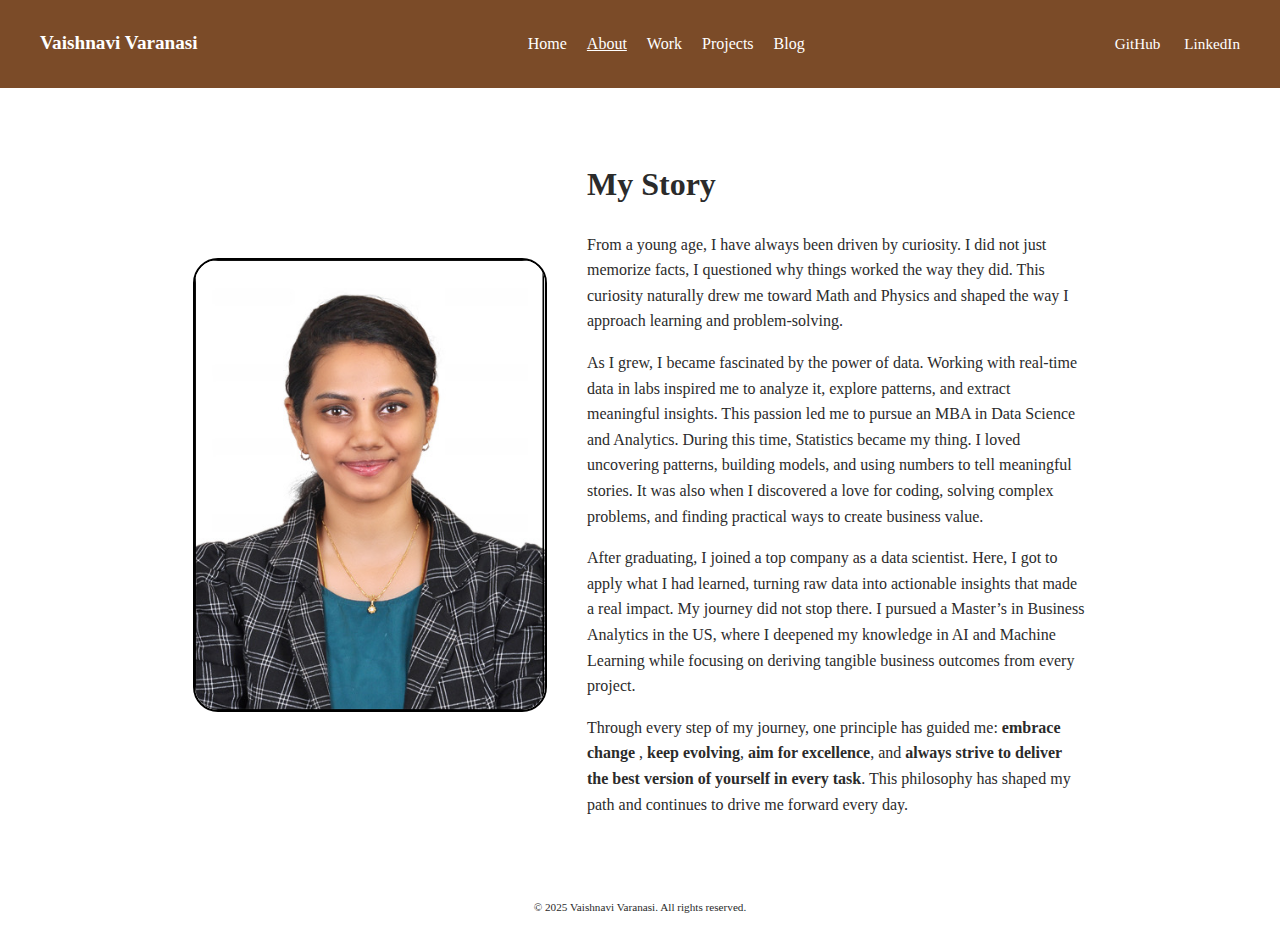
<file: about.html>
<!DOCTYPE html>
<html lang="en">
<head>
  <meta charset="UTF-8">
  <meta name="viewport" content="width=device-width, initial-scale=1.0">
  <title>About - Vaishnavi Varanasi</title>
  <link rel="stylesheet" href="style.css">
</head>
<body>
  <nav class="navbar">
    <div class="logo">Vaishnavi Varanasi</div>
    <ul class="nav-links">
      <li><a href="index.html">Home</a></li>
      <li><a href="about.html" class="active">About</a></li>
      <li><a href="work.html">Work</a></li>
      <li><a href="projects.html">Projects</a></li>
      <li><a href="blog.html">Blog</a></li>
    </ul>
    <div class="social-links">
      <a href="https://github.com/VVa154" target="_blank"><i class="fab fa-github"></i> GitHub</a>
      <a href="https://www.linkedin.com/in/vaishnavi-varanasi-838104129/" target="_blank"><i class="fab fa-linkedin"></i> LinkedIn</a>
    </div>
  </nav>

  <section class="about-section">
    <div class="about-container">
      <img src="profile.jpg" alt="Vaishnavi Varanasi" class="about-photo">
      <div class="about-text">
        <h1>My Story</h1>
        <p> From a young age, I have always been driven by curiosity. I did not just memorize facts, I questioned why things worked the way they did. This curiosity naturally drew me toward Math and Physics and shaped the way I approach learning and problem-solving.</p>
        <p>As I grew, I became fascinated by the power of data. Working with real-time data in labs inspired me to analyze it, explore patterns, and extract meaningful insights. This passion led me to pursue an MBA in Data Science and Analytics. During this time, Statistics became my thing. I loved uncovering patterns, building models, and using numbers to tell meaningful stories. It was also when I discovered a love for coding, solving complex problems, and finding practical ways to create business value.</p>

<p>After graduating, I joined a top company as a data scientist. Here, I got to apply what I had learned, turning raw data into actionable insights that made a real impact. My journey did not stop there. I pursued a Master’s in Business Analytics in the US, where I deepened my knowledge in AI and Machine Learning while focusing on deriving tangible business outcomes from every project.</p>

<p>Through every step of my journey, one principle has guided me: <strong>embrace change</strong> , <strong>keep evolving</strong>, <strong>aim for excellence</strong>, and <strong>always strive to deliver the best version of yourself in every task</strong>. This philosophy has shaped my path and continues to drive me forward every day.</p>
      </div>
    </div>
  </section>

  <footer class="footer">
    <p>&copy; 2025 Vaishnavi Varanasi. All rights reserved.</p>
  </footer>
</body>
</html>
</file>
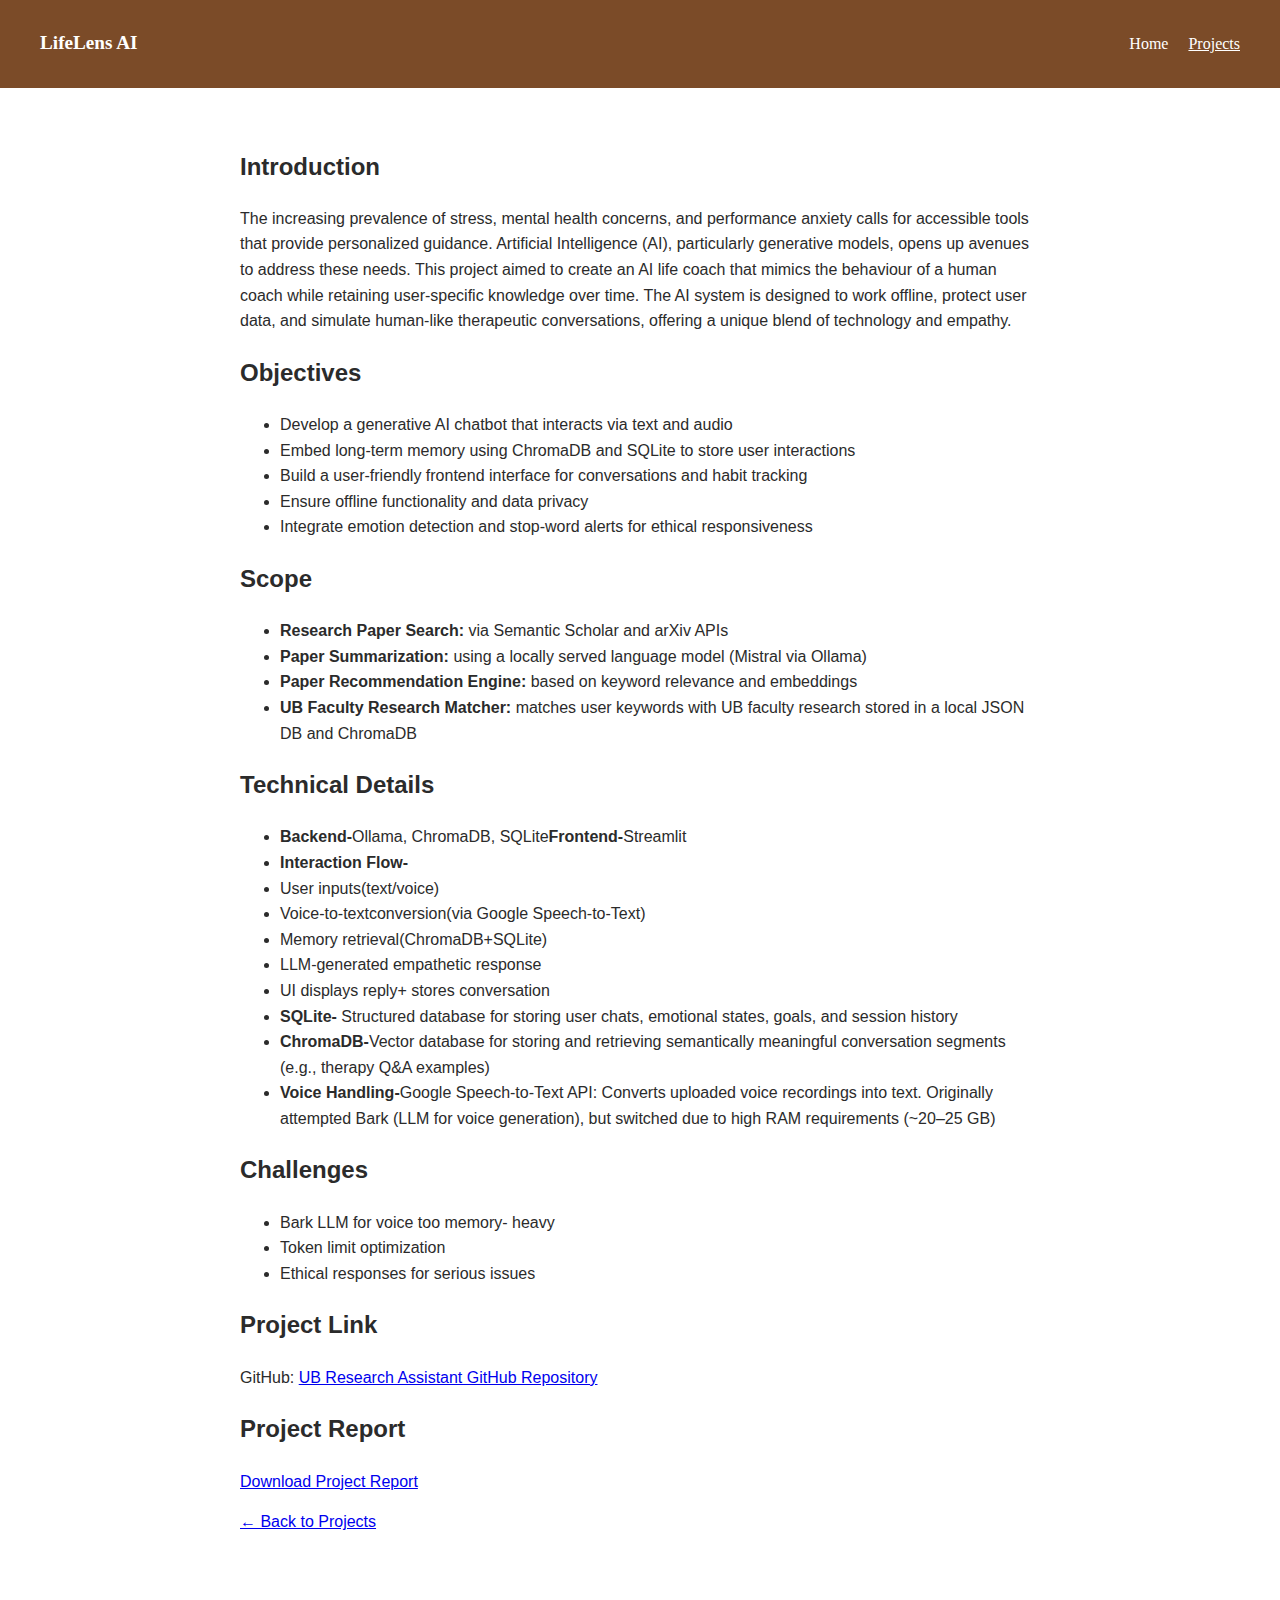
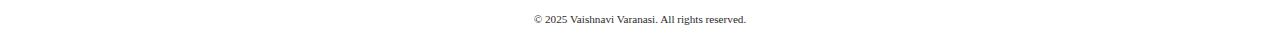
<file: LifeLens_AI.html>
<!DOCTYPE html>
<html lang="en">
<head>
  <meta charset="UTF-8">
  <meta name="viewport" content="width=device-width, initial-scale=1.0">
  <title>LifeLens AI - Vaishnavi Varanasi</title>
  <link rel="stylesheet" href="style.css">
</head>
<body>
  <nav class="navbar">
    <div class="logo">LifeLens AI</div>
    <ul class="nav-links">
      <li><a href="index.html">Home</a></li>
      <li><a href="projects.html" class="active">Projects</a></li>
    </ul>
  </nav>

  <section class="project-detail">
    <h1></h1>

  <h2>Introduction</h2>
  <p>
    The increasing prevalence of stress, mental health concerns, and performance anxiety calls for accessible tools that provide 
    personalized guidance. Artificial Intelligence (AI), particularly generative models, opens up avenues to address these needs. 
    This project aimed to create an AI life coach that mimics the behaviour of a human coach while retaining user-specific knowledge over time. 
    The AI system is designed to work offline, protect user data, and simulate human-like therapeutic conversations, offering a unique 
    blend of technology and empathy.
  </p>

  <h2>Objectives</h2>
  <ul>
    <li>Develop a generative AI chatbot that interacts via text and audio</li>
    <li>Embed long-term memory using ChromaDB and SQLite to store user interactions</li>
    <li>Build a user-friendly frontend interface for conversations and habit tracking</li>
    <li>Ensure offline functionality and data privacy</li>
    <li>Integrate emotion detection and stop-word alerts for ethical responsiveness</li>
  </ul>

  <h2>Scope</h2>
  <ul>
    <li><strong>Research Paper Search:</strong> via Semantic Scholar and arXiv APIs</li>
    <li><strong>Paper Summarization:</strong> using a locally served language model (Mistral via Ollama)</li>
    <li><strong>Paper Recommendation Engine:</strong> based on keyword relevance and embeddings</li>
    <li><strong>UB Faculty Research Matcher:</strong> matches user keywords with UB faculty research stored in a local JSON DB and ChromaDB</li>
  </ul>

  <h2>Technical Details</h2>
  <ul>
    <li><strong>Backend-</strong>Ollama, ChromaDB, SQLite<strong>Frontend-</strong>Streamlit</li>
    <li><strong>Interaction Flow-</strong>
    <li>User inputs(text/voice)</li>
    <li>Voice-to-textconversion(via Google Speech-to-Text)</li>
    <li> Memory retrieval(ChromaDB+SQLite)</li>
    <li>LLM-generated empathetic response</li>
    <li>UI displays reply+ stores conversation</li>
 </li>
    <li><strong>SQLite-</strong> Structured database for storing user chats, emotional states, goals, and session history</li>
    <li><strong>ChromaDB-</strong>Vector database for storing and retrieving semantically meaningful conversation segments 
      (e.g., therapy Q&A examples)</li>
    <li><strong>Voice Handling-</strong>Google Speech-to-Text API: Converts uploaded voice recordings into text. 
      Originally attempted Bark (LLM for voice generation), but switched due to high RAM requirements (~20–25 GB)</li>
  </ul>

  <h2>Challenges</h2>
  <ul>
    <li>Bark LLM for voice too memory- heavy</li>
    <li>Token limit optimization</li>
    <li>Ethical responses for serious issues</li>
  </ul>

  <h2>Project Link</h2>
  <p>
    GitHub: <a href="https://github.com/VVa154/Research-Assistant-at-UB" target="_blank">UB Research Assistant GitHub Repository</a>
  </p>

  <h2>Project Report</h2>
  <p>
    <a href="Report_LifeLens_AI.pdf" target="_blank">Download Project Report</a>
  </p>

  <a href="projects.html" class="back-link">← Back to Projects</a>
  </section>

  <footer class="footer">
    <p>&copy; 2025 Vaishnavi Varanasi. All rights reserved.</p>
  </footer>
</body>
</html>
</file>
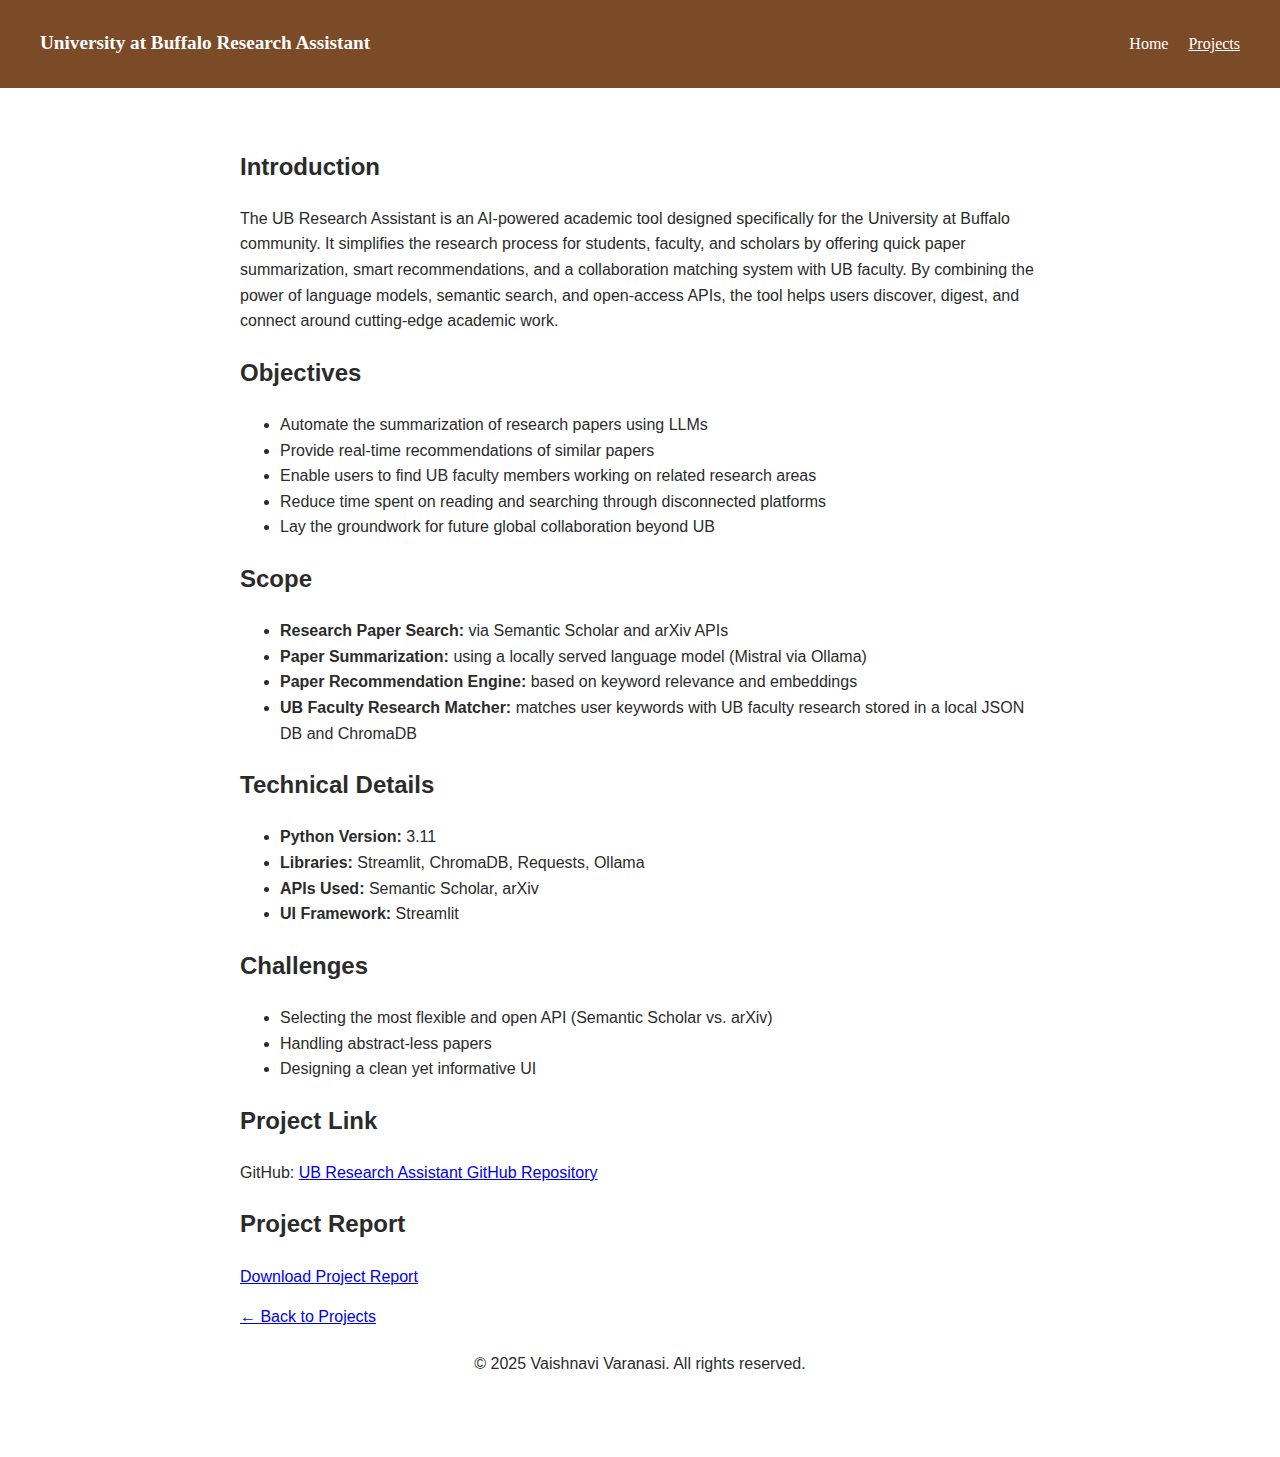
<file: UB_Research_Assistant.html>
<!DOCTYPE html>
<html lang="en">
<head>
  <meta charset="UTF-8">
  <meta name="viewport" content="width=device-width, initial-scale=1.0">
  <title>UB Research Assistant - Vaishnavi Varanasi</title>
  <link rel="stylesheet" href="style.css">
</head>
<body>
  <nav class="navbar">
    <div class="logo">University at Buffalo Research Assistant</div>
    <ul class="nav-links">
      <li><a href="index.html">Home</a></li>
      <li><a href="projects.html" class="active">Projects</a></li>
    </ul>
  </nav>

  <section class="project-detail">
  <h1></h1>

  <h2>Introduction</h2>
  <p>
    The UB Research Assistant is an AI-powered academic tool designed specifically for the University at Buffalo community. 
    It simplifies the research process for students, faculty, and scholars by offering quick paper summarization, smart recommendations,
    and a collaboration matching system with UB faculty. By combining the power of language models, semantic search, and open-access APIs,
    the tool helps users discover, digest, and connect around cutting-edge academic work.
  </p>

  <h2>Objectives</h2>
  <ul>
    <li>Automate the summarization of research papers using LLMs</li>
    <li>Provide real-time recommendations of similar papers</li>
    <li>Enable users to find UB faculty members working on related research areas</li>
    <li>Reduce time spent on reading and searching through disconnected platforms</li>
    <li>Lay the groundwork for future global collaboration beyond UB</li>
  </ul>

  <h2>Scope</h2>
  <ul>
    <li><strong>Research Paper Search:</strong> via Semantic Scholar and arXiv APIs</li>
    <li><strong>Paper Summarization:</strong> using a locally served language model (Mistral via Ollama)</li>
    <li><strong>Paper Recommendation Engine:</strong> based on keyword relevance and embeddings</li>
    <li><strong>UB Faculty Research Matcher:</strong> matches user keywords with UB faculty research stored in a local JSON DB and ChromaDB</li>
  </ul>

  <h2>Technical Details</h2>
  <ul>
    <li><strong>Python Version:</strong> 3.11</li>
    <li><strong>Libraries:</strong> Streamlit, ChromaDB, Requests, Ollama</li>
    <li><strong>APIs Used:</strong> Semantic Scholar, arXiv</li>
    <li><strong>UI Framework:</strong> Streamlit</li>
  </ul>

  <h2>Challenges</h2>
  <ul>
    <li>Selecting the most flexible and open API (Semantic Scholar vs. arXiv)</li>
    <li>Handling abstract-less papers</li>
    <li>Designing a clean yet informative UI</li>
  </ul>

  <h2>Project Link</h2>
  <p>
    GitHub: <a href="https://github.com/VVa154/Research-Assistant-at-UB" target="_blank">UB Research Assistant GitHub Repository</a>
  </p>

  <h2>Project Report</h2>
  <p>
    <a href="UB_Research_Assistant_Report.pdf" target="_blank">Download Project Report</a>
  </p>

  <a href="projects.html" class="back-link">← Back to Projects</a>

  <footer class="footer">
    <p>&copy; 2025 Vaishnavi Varanasi. All rights reserved.</p>
  </footer>
</body>
</html>
</file>
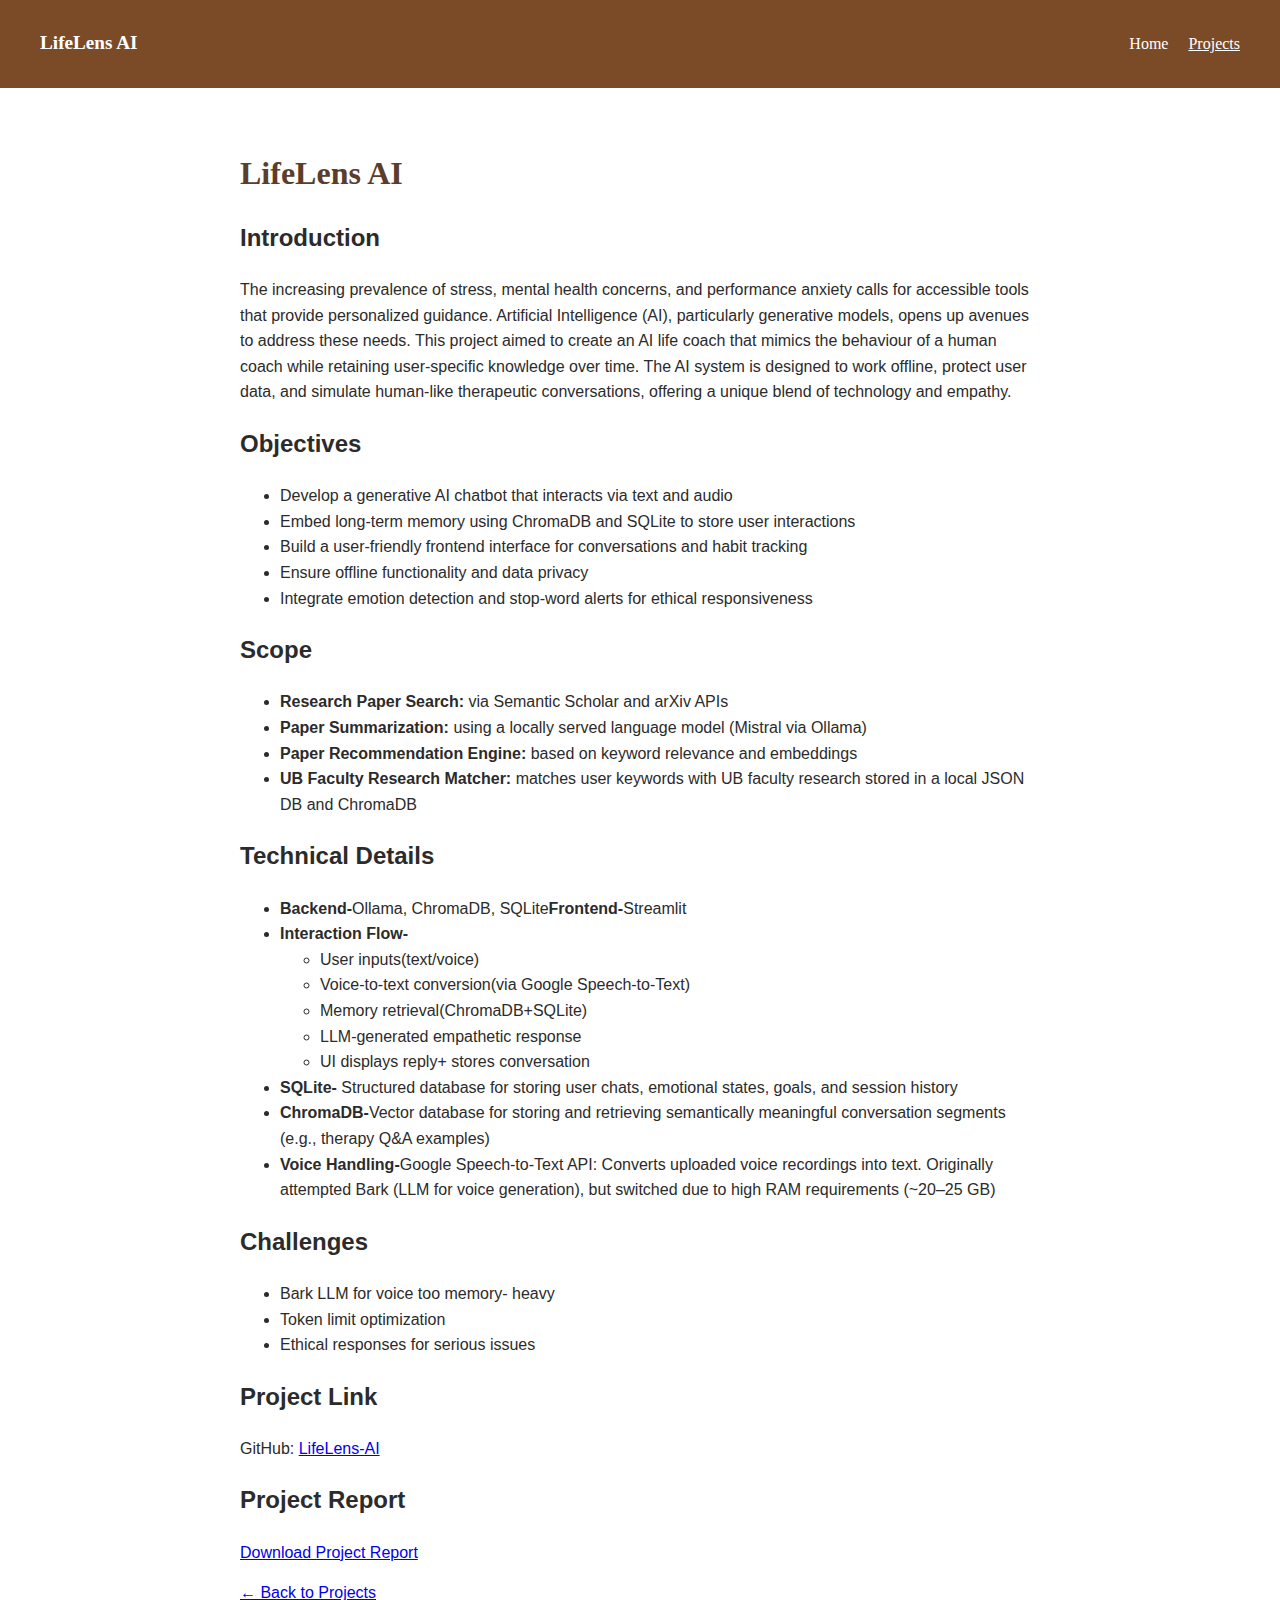
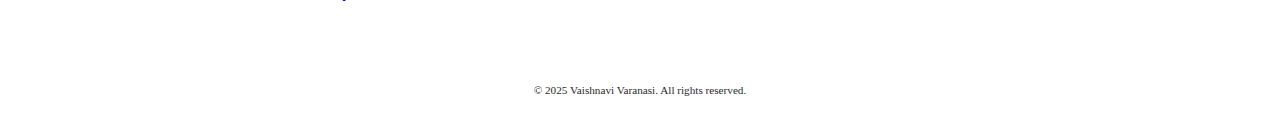
<file: Projects/Portfolio_Projects/LifeLens_AI/LifeLens_AI.html>
<!DOCTYPE html>
<html lang="en">
<head>
  <meta charset="UTF-8">
  <meta name="viewport" content="width=device-width, initial-scale=1.0">
  <title>LifeLens AI - Vaishnavi Varanasi</title>
  <link rel="stylesheet" href="../../../style.css">
</head>
<body>
  <nav class="navbar">
    <div class="logo">LifeLens AI</div>
    <ul class="nav-links">
      <li><a href="../../../index.html">Home</a></li>
      <li><a href="../../../projects.html" class="active">Projects</a></li>
    </ul>
  </nav>

  <section class="project-detail">
    <h1>LifeLens AI</h1>

    <h2>Introduction</h2>
    <p>
      The increasing prevalence of stress, mental health concerns, and performance anxiety calls for accessible tools that provide 
      personalized guidance. Artificial Intelligence (AI), particularly generative models, opens up avenues to address these needs. 
      This project aimed to create an AI life coach that mimics the behaviour of a human coach while retaining user-specific knowledge over time. 
      The AI system is designed to work offline, protect user data, and simulate human-like therapeutic conversations, offering a unique 
      blend of technology and empathy.
    </p>

    <h2>Objectives</h2>
    <ul>
      <li>Develop a generative AI chatbot that interacts via text and audio</li>
      <li>Embed long-term memory using ChromaDB and SQLite to store user interactions</li>
      <li>Build a user-friendly frontend interface for conversations and habit tracking</li>
      <li>Ensure offline functionality and data privacy</li>
      <li>Integrate emotion detection and stop-word alerts for ethical responsiveness</li>
    </ul>

    <h2>Scope</h2>
    <ul>
      <li><strong>Research Paper Search:</strong> via Semantic Scholar and arXiv APIs</li>
      <li><strong>Paper Summarization:</strong> using a locally served language model (Mistral via Ollama)</li>
      <li><strong>Paper Recommendation Engine:</strong> based on keyword relevance and embeddings</li>
      <li><strong>UB Faculty Research Matcher:</strong> matches user keywords with UB faculty research stored in a local JSON DB and ChromaDB</li>
    </ul>

    <h2>Technical Details</h2>
    <ul>
      <li><strong>Backend-</strong>Ollama, ChromaDB, SQLite<strong>Frontend-</strong>Streamlit</li>
      <li><strong>Interaction Flow-</strong>
        <ul>
          <li>User inputs(text/voice)</li>
          <li>Voice-to-text conversion(via Google Speech-to-Text)</li>
          <li>Memory retrieval(ChromaDB+SQLite)</li>
          <li>LLM-generated empathetic response</li>
          <li>UI displays reply+ stores conversation</li>
        </ul>
      </li>
      <li><strong>SQLite-</strong> Structured database for storing user chats, emotional states, goals, and session history</li>
      <li><strong>ChromaDB-</strong>Vector database for storing and retrieving semantically meaningful conversation segments 
        (e.g., therapy Q&A examples)</li>
      <li><strong>Voice Handling-</strong>Google Speech-to-Text API: Converts uploaded voice recordings into text. 
        Originally attempted Bark (LLM for voice generation), but switched due to high RAM requirements (~20–25 GB)</li>
    </ul>

    <h2>Challenges</h2>
    <ul>
      <li>Bark LLM for voice too memory- heavy</li>
      <li>Token limit optimization</li>
      <li>Ethical responses for serious issues</li>
    </ul>

    <h2>Project Link</h2>
    <p>
      GitHub: <a href="https://github.com/VVa154/LifeLens-AI" target="_blank">LifeLens-AI</a>
    </p>

    <h2>Project Report</h2>
    <p>
      <a href="Report_LifeLens_AI.pdf" target="_blank">Download Project Report</a>
    </p>

    <a href="../../../projects.html" class="back-link">← Back to Projects</a>
  </section>

  <footer class="footer">
    <p>&copy; 2025 Vaishnavi Varanasi. All rights reserved.</p>
  </footer>
</body>
</html>
</file>
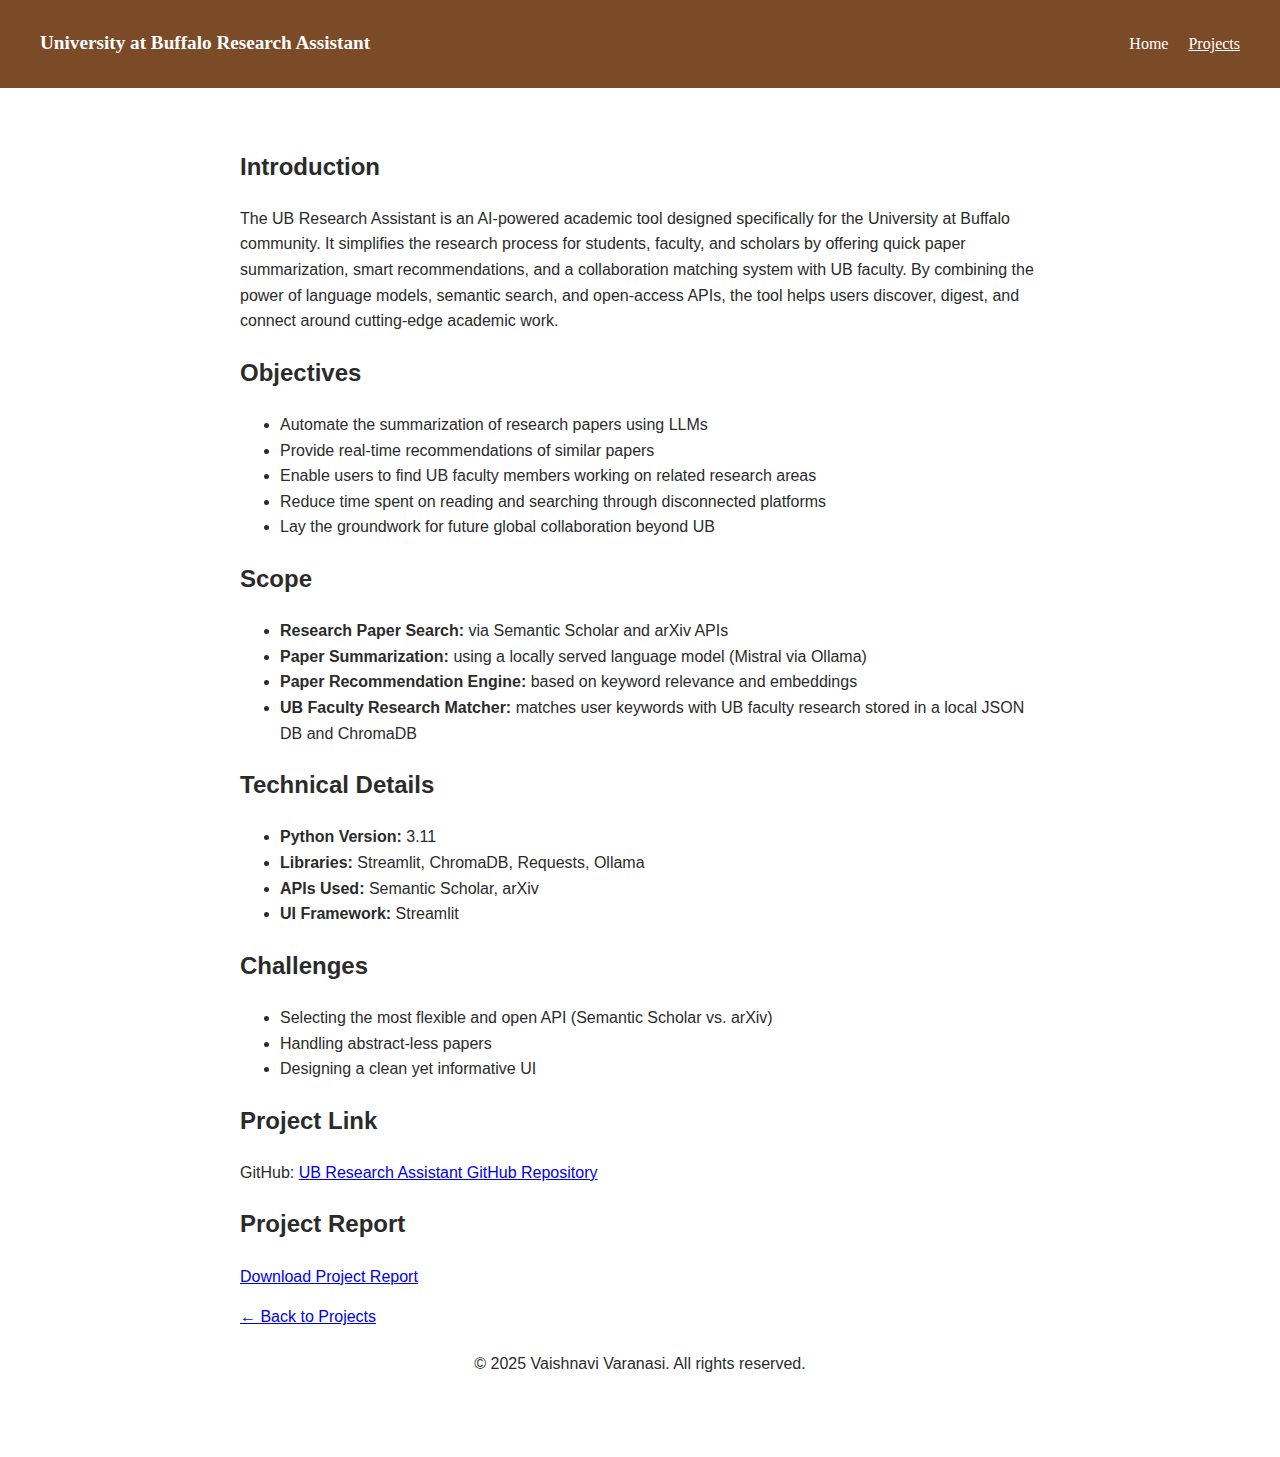
<file: Projects/Portfolio_Projects/UB_Research_Assistant/UB_Research_Assistant.html>
<!DOCTYPE html>
<html lang="en">
<head>
  <meta charset="UTF-8">
  <meta name="viewport" content="width=device-width, initial-scale=1.0">
  <title>UB Research Assistant - Vaishnavi Varanasi</title>
  <link rel="stylesheet" href="../../../style.css"">
</head>
<body>
  <nav class="navbar">
    <div class="logo">University at Buffalo Research Assistant</div>
    <ul class="nav-links">
      <li><a href="../../../index.html">Home</a></li>
      <li><a href="../../../projects.html" class="active">Projects</a></li>
    </ul>
  </nav>

  <section class="project-detail">
  <h1></h1>

  <h2>Introduction</h2>
  <p>
    The UB Research Assistant is an AI-powered academic tool designed specifically for the University at Buffalo community. 
    It simplifies the research process for students, faculty, and scholars by offering quick paper summarization, smart recommendations,
    and a collaboration matching system with UB faculty. By combining the power of language models, semantic search, and open-access APIs,
    the tool helps users discover, digest, and connect around cutting-edge academic work.
  </p>

  <h2>Objectives</h2>
  <ul>
    <li>Automate the summarization of research papers using LLMs</li>
    <li>Provide real-time recommendations of similar papers</li>
    <li>Enable users to find UB faculty members working on related research areas</li>
    <li>Reduce time spent on reading and searching through disconnected platforms</li>
    <li>Lay the groundwork for future global collaboration beyond UB</li>
  </ul>

  <h2>Scope</h2>
  <ul>
    <li><strong>Research Paper Search:</strong> via Semantic Scholar and arXiv APIs</li>
    <li><strong>Paper Summarization:</strong> using a locally served language model (Mistral via Ollama)</li>
    <li><strong>Paper Recommendation Engine:</strong> based on keyword relevance and embeddings</li>
    <li><strong>UB Faculty Research Matcher:</strong> matches user keywords with UB faculty research stored in a local JSON DB and ChromaDB</li>
  </ul>

  <h2>Technical Details</h2>
  <ul>
    <li><strong>Python Version:</strong> 3.11</li>
    <li><strong>Libraries:</strong> Streamlit, ChromaDB, Requests, Ollama</li>
    <li><strong>APIs Used:</strong> Semantic Scholar, arXiv</li>
    <li><strong>UI Framework:</strong> Streamlit</li>
  </ul>

  <h2>Challenges</h2>
  <ul>
    <li>Selecting the most flexible and open API (Semantic Scholar vs. arXiv)</li>
    <li>Handling abstract-less papers</li>
    <li>Designing a clean yet informative UI</li>
  </ul>

  <h2>Project Link</h2>
  <p>
    GitHub: <a href="https://github.com/VVa154/Research-Assistant-at-UB" target="_blank">UB Research Assistant GitHub Repository</a>
  </p>

  <h2>Project Report</h2>
  <p>
    <a href="UB_Research_Assistant_Report.pdf" target="_blank">Download Project Report</a>
  </p>

  <a href="../../../projects.html" class="back-link">← Back to Projects</a>

  <footer class="footer">
    <p>&copy; 2025 Vaishnavi Varanasi. All rights reserved.</p>
  </footer>
</body>
</html>
</file>
<file: style.css>
/* ====== GENERAL ====== */
body {
  margin: 0;
  font-family: 'Georgia', serif;
  background-color: #fff;
  color: #2b2b2b;
  line-height: 1.6;
}

/* ====== NAVBAR ====== */
.navbar {
  background-color: #7b4b28;
  color: #fff;
  display: flex;
  justify-content: space-between;
  align-items: center;
  padding: 15px 40px;
  flex-wrap: wrap;
}

.logo {
  font-family: 'Playfair Display', serif;
  font-weight: bold;
  font-size: 1.2rem;
}

.nav-links {
  list-style: none;
  display: flex;
  gap: 20px;
}

.nav-links li a {
  text-decoration: none;
  color: #fff;
  font-weight: 500;
  transition: 0.3s;
}

.nav-links li a:hover,
.nav-links .active {
  text-decoration: underline;
}

.social-links a {
  color: #fff;
  text-decoration: none;
  margin-left: 15px;
  font-size: 0.95rem;
}

.social-links i {
  margin-right: 5px;
}

/* ====== HERO (Index Page) ====== */
.hero {
  position: relative;
  text-align: center;
  padding: 100px 20px;
  background-color: #fff;
}

.hero-content h1 {
  font-family: 'Playfair Display', serif;
  font-size: 3rem;
  margin: 0;
  color: #5a3e2b;
}

.hero-content h2 {
  font-family: 'Lato', sans-serif;
  font-size: 2rem;
  font-weight: 400;
  margin: 10px 0;
  color: #5a3e2b;
}

.hero-content p {
  font-family: 'Lato', sans-serif;
  font-size: 1.2rem;
  margin: 10px 0 25px;
  color: #5a3e2b;
}

.hero-buttons {
  display: flex;
  justify-content: center;
  gap: 15px;
  flex-wrap: wrap;
}

.cv-btn {
  border: 2px solid #5a3e2b;
  color: #5a3e2b;
  padding: 10px 25px;
  border-radius: 25px;
  text-decoration: none;
  font-weight: bold;
  transition: 0.3s;
}

.cv-btn:hover {
  background-color: #5a3e2b;
  color: #fff;
}

.icon-btn {
  color: #5a3e2b;
  font-size: 1.5rem;
  transition: 0.3s;
}

.icon-btn:hover {
  color: #7b4b28;
}

/* ====== SECTIONS / CARDS (Projects & Blog) ====== */
.sections {
  display: grid;
  grid-template-columns: repeat(auto-fit, minmax(250px, 1fr));
  gap: 25px;
  padding: 40px 20px;
  max-width: 1100px;
  margin: 0 auto;
}

.card {
  background-color: #fdf8f4;
  border: 1px solid #ddd;
  border-radius: 12px;
  text-align: center;
  box-shadow: 0 3px 6px rgba(0,0,0,0.05);
  transition: 0.3s;
  overflow: hidden;
  position: relative;
}

.card img {
  width: 100%;
  height: 180px;
  object-fit: cover;
}

.card h2 {
  color: #5a3e2b;
  font-size: 1.1rem;
  margin: 15px 10px 10px;
}

.card p {
  font-size: 0.9rem;
  padding: 0 15px 15px;
}

.card a {
  display: inline-block;
  background-color: #7b4b28;
  color: #fff;
  padding: 8px 18px;
  border-radius: 20px;
  text-decoration: none;
  font-weight: bold;
  margin-bottom: 15px;
  transition: 0.3s;
}

.card a:hover {
  background-color: #4a2d1a;
}

/* ====== ABOUT ====== */
.about-container {
  display: flex;
  align-items: center;
  justify-content: center;
  gap: 40px;
  padding: 50px;
  max-width: 1000px;
  margin: auto;
}

/* Add a wrapper around your photo in HTML */
.about-photo-wrapper {
  display: inline-block;
  border-radius: 25px;        /* curved edges */
  overflow: visible;           /* allow outline and shadow to show */
  box-shadow: none;            /* no shadow, so outline is clear */
}

.about-photo {
  width: 350px;               /* increased from 250px */
  height: auto;
  max-height: 450px;          /* increased from 350px */
  border-radius: 25px;        /* same as wrapper for perfect curve */
  object-fit: cover;
  border: 2px solid black;    /* keeps the dark outline visible */
}



.about-text {
  max-width: 500px;
}

/* ====== PROJECT DETAIL PAGES ====== */
.project-detail {
  max-width: 800px;
  margin: 60px auto;
  padding: 0 20px;
  font-family: 'Lato', sans-serif;
  color: #2b2b2b;
  line-height: 1.6;
}

.project-detail h1 {
  font-family: 'Playfair Display', serif;
  font-size: 2rem;
  font-weight: 700;
  margin-bottom: 20px;
  color: #5a3e2b;
}

.project-detail p {
  font-size: 1rem;
  margin-bottom: 15px;
}

/* ====== FOOTER ====== */
.footer {
  background-color: transparent;
  color: #2b2b2b;
  text-align: center;
  font-size: 0.7rem;
  padding: 5px 0;
}
</file>
